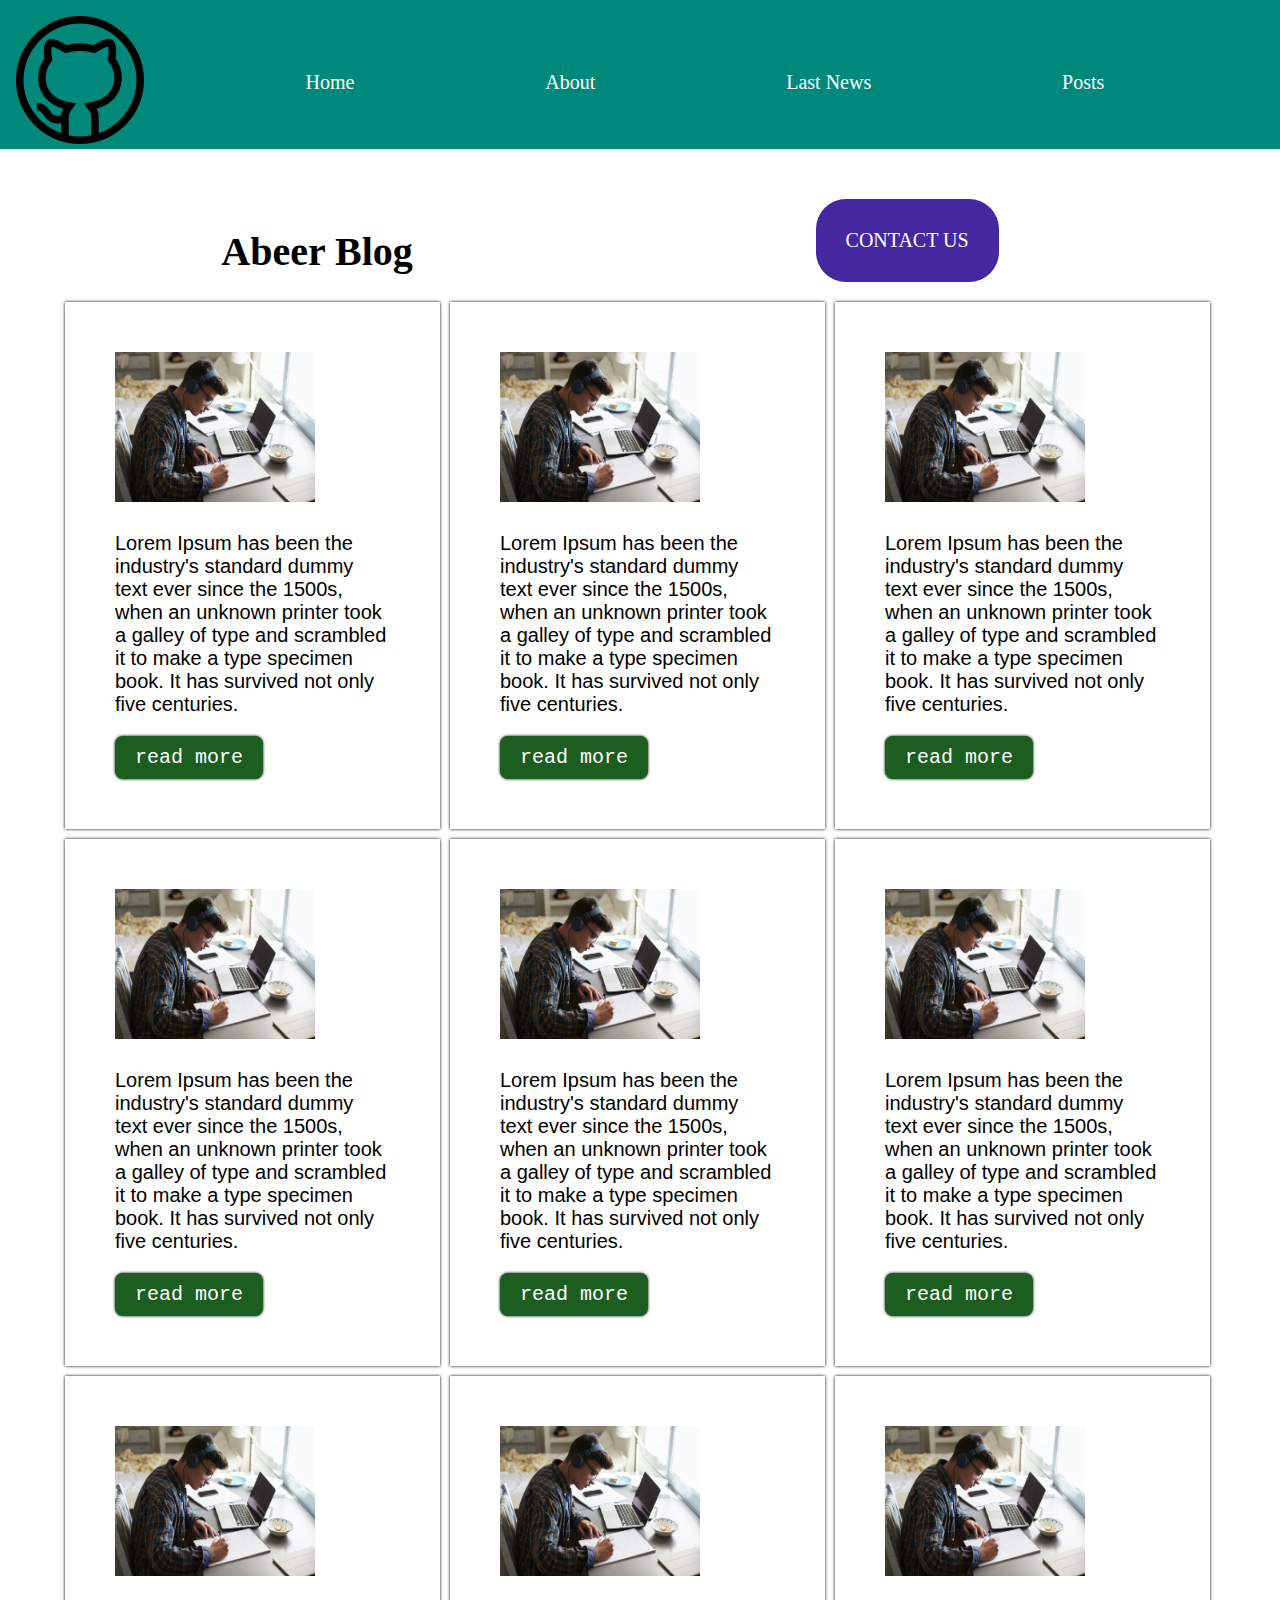
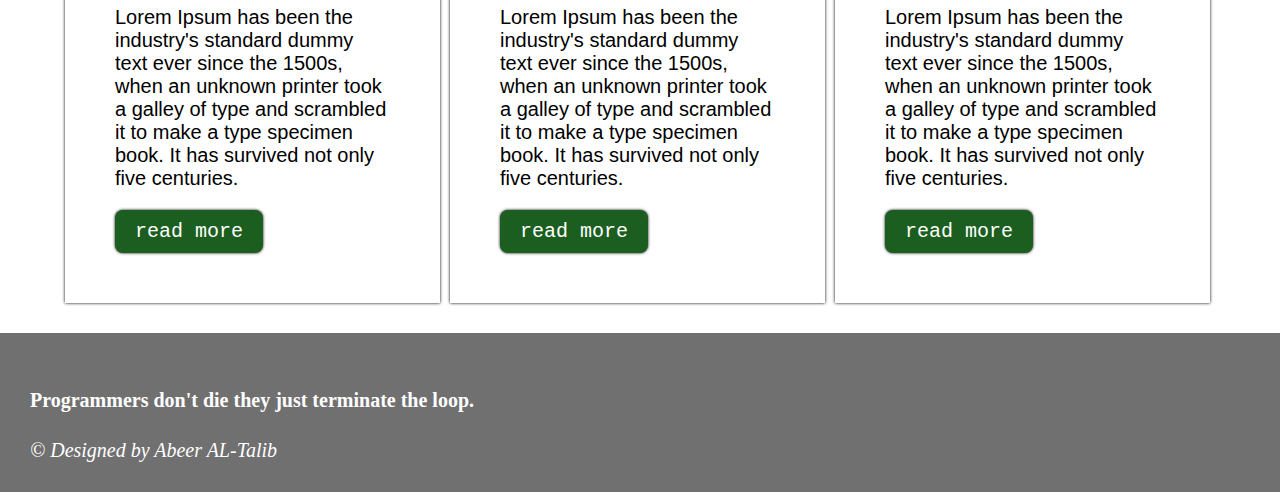
<file: index.html>
<!DOCTYPE html>
<html lang="en" dir="ltr">
  <head>
    <meta charset="utf-8">
    <meta name="viewport" content="width=device-width ,initial-scale=1.0">
    <link rel="stylesheet" href="css/main.css">
    <title>Abeer Blog</title>
  </head>
  <body>
    <div class="container">
      <header class="header">
        <div class="logo">
          <img src="images/logo.png" alt="logo-img" id="logo-images">
        </div>
          <nav class="nav">
            <ul class="nav-list">
              <li id="home">
                <a href="index.html"class="links">Home</a>
              </li>
              <li id="about">
                <a href="index.html" class="links">About</a>
              </li>
              <li id="last-news">
                <a href="index.html" class="links">Last News</a>
              </li>
              <li id="post">
                <a href="post.html" class="links">Posts</a>
              </li>
            </ul>
          </nav>
      </header>
      <main class="content">
        <header class="blog-title">
          <h1 class="blog-heading">Abeer Blog</h1>
          <a href="mailto:beroabrn@gmail.com" class="links" id="contact" >contact us</a>
        </header>
        <div class="cards">
          <section class="card">
            <img src="images/web.jpeg" alt="web-img" class="card-img">
            <h2 class="card-heading"></h2>
            <p class='card-content'> Lorem Ipsum has been the industry's standard dummy text ever since the 1500s, when an unknown printer took a galley of type and scrambled it to make a type specimen book. It has survived not only five centuries.</p>
            <a class='links'href="post.html"><button type="button" name="button" class='card-btn'>read more</button></a>
          </section>
          <section class="card">
            <img src="images/web.jpeg" alt="web-img" class="card-img">
            <h2 class="card-heading"></h2>
            <p class='card-content'> Lorem Ipsum has been the industry's standard dummy text ever since the 1500s, when an unknown printer took a galley of type and scrambled it to make a type specimen book. It has survived not only five centuries.</p>
            <a class='links'href="post.html"><button type="button" name="button" class='card-btn'>read more</button></a>
          </section>
          <section class="card">
            <img src="images/web.jpeg" alt="web-img" class="card-img">
            <h2 class="card-heading"></h2>
            <p class='card-content'> Lorem Ipsum has been the industry's standard dummy text ever since the 1500s, when an unknown printer took a galley of type and scrambled it to make a type specimen book. It has survived not only five centuries.</p>
            <a class='links'href="post.html"><button type="button" name="button" class='card-btn'>read more</button></a>
          </section>
          <section class="card">
            <img src="images/web.jpeg" alt="web-img" class="card-img">
            <h2 class="card-heading"></h2>
            <p class='card-content'> Lorem Ipsum has been the industry's standard dummy text ever since the 1500s, when an unknown printer took a galley of type and scrambled it to make a type specimen book. It has survived not only five centuries.</p>
            <a class='links'href="post.html"><button type="button" name="button" class='card-btn'>read more</button></a>
          </section>
          <section class="card">
            <img src="images/web.jpeg" alt="web-img" class="card-img">
            <h2 class="card-heading"></h2>
            <p class='card-content'> Lorem Ipsum has been the industry's standard dummy text ever since the 1500s, when an unknown printer took a galley of type and scrambled it to make a type specimen book. It has survived not only five centuries.</p>
            <a class='links'href="post.html"><button type="button" name="button" class='card-btn'>read more</button></a>
          </section>
          <section class="card">
            <img src="images/web.jpeg" alt="web-img" class="card-img">
            <h2 class="card-heading"></h2>
            <p class='card-content'> Lorem Ipsum has been the industry's standard dummy text ever since the 1500s, when an unknown printer took a galley of type and scrambled it to make a type specimen book. It has survived not only five centuries.</p>
            <a class='links'href="post.html"><button type="button" name="button" class='card-btn'>read more</button></a>
          </section>
          <section class="card">
            <img src="images/web.jpeg" alt="web-img" class="card-img">
            <h2 class="card-heading"></h2>
            <p class='card-content'> Lorem Ipsum has been the industry's standard dummy text ever since the 1500s, when an unknown printer took a galley of type and scrambled it to make a type specimen book. It has survived not only five centuries.</p>
            <a class='links'href="post.html"><button type="button" name="button" class='card-btn'>read more</button></a>
          </section>
          <section class="card">
            <img src="images/web.jpeg" alt="web-img" class="card-img">
            <h2 class="card-heading"></h2>
            <p class='card-content'> Lorem Ipsum has been the industry's standard dummy text ever since the 1500s, when an unknown printer took a galley of type and scrambled it to make a type specimen book. It has survived not only five centuries.</p>
            <a class='links'href="post.html"><button type="button" name="button" class='card-btn'>read more</button></a>
          </section>
          <section class="card">
            <img src="images/web.jpeg" alt="web-img" class="card-img">
            <h2 class="card-heading"></h2>
            <p class='card-content'> Lorem Ipsum has been the industry's standard dummy text ever since the 1500s, when an unknown printer took a galley of type and scrambled it to make a type specimen book. It has survived not only five centuries.</p>
            <a class='links'href="post.html"><button type="button" name="button" class='card-btn'>read more</button></a>
          </section>
        </div>
      </main>
      <footer class="footer">
        <div class="footer-info">
          <blockquote  class="quote"cite="https://imgur.com/gallery/nWPKB6o">
            <h4>Programmers don't die they just terminate the loop.</h4>
          </blockquote>
          <div  class="copyright">
            <em >&copy Designed by Abeer AL-Talib</em>
          </div>
         </div>
      </footer>
    </div>
  </body>
</html>
</file>
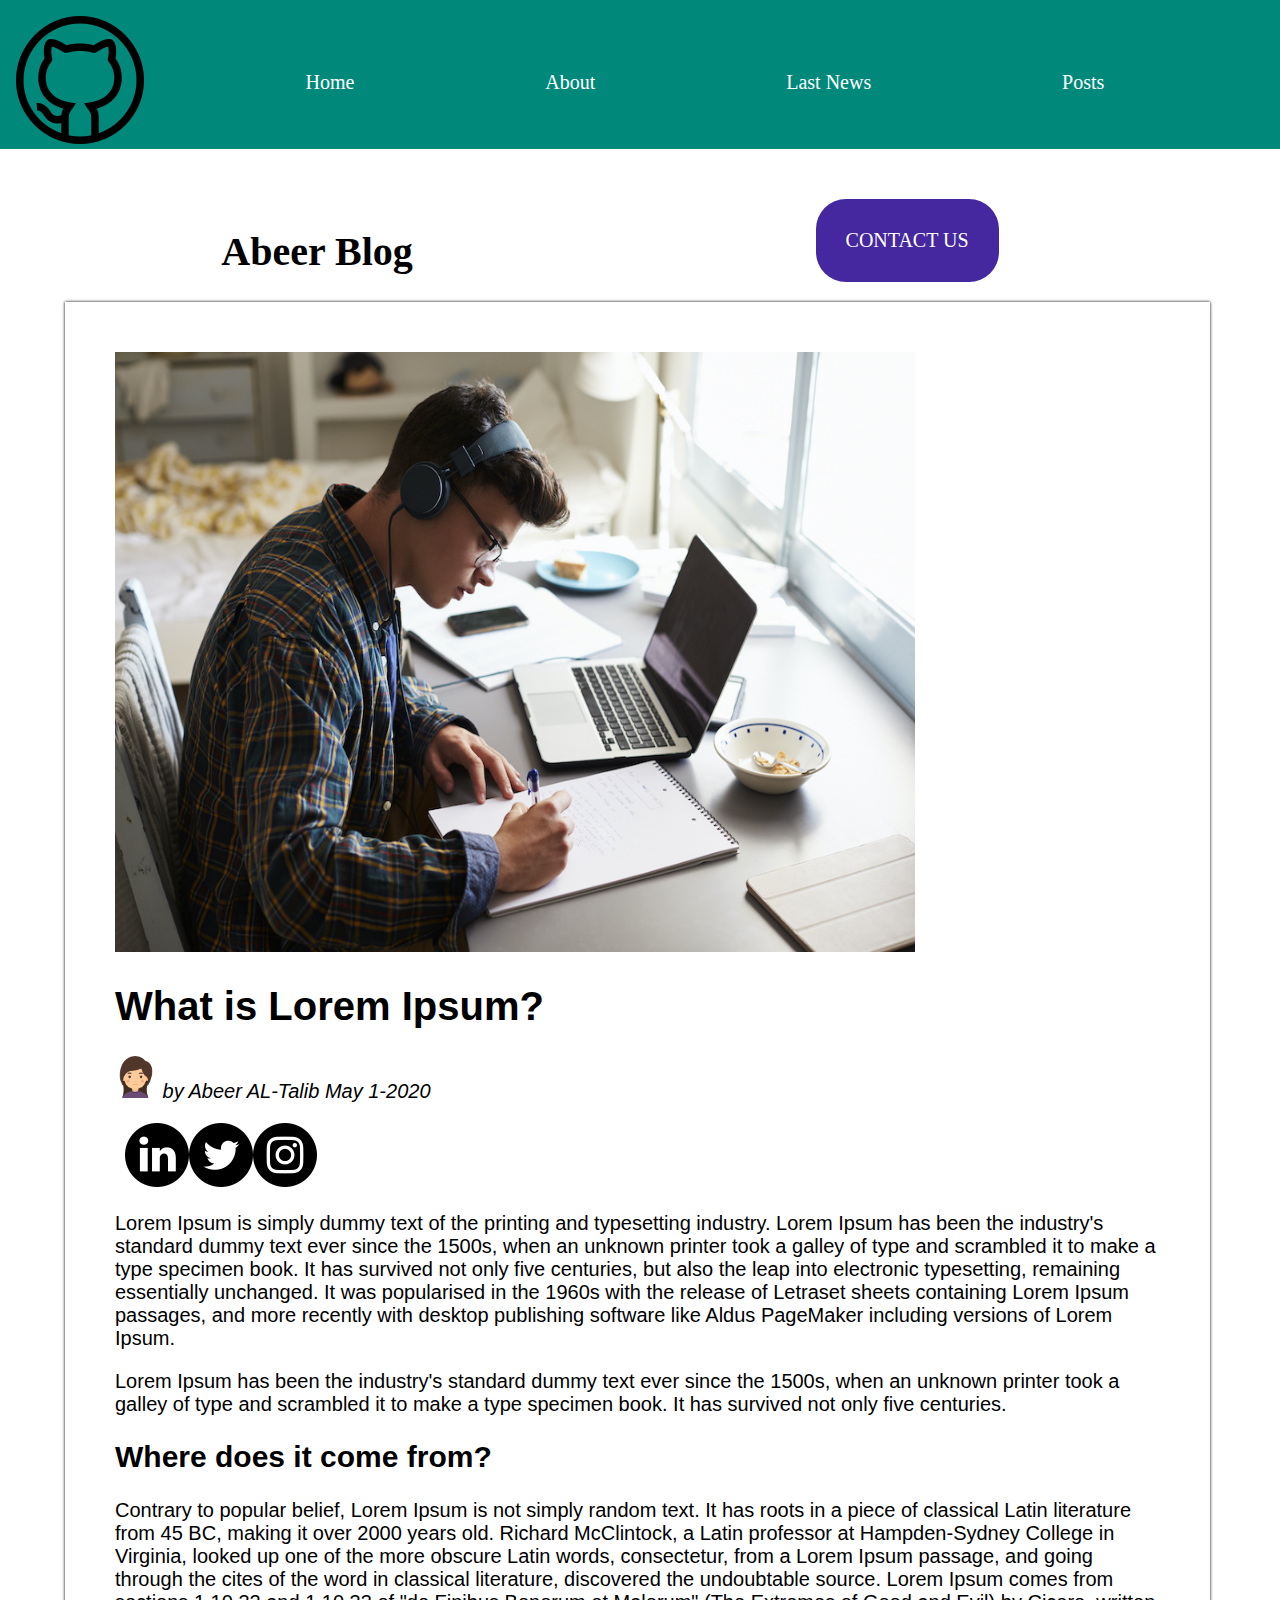
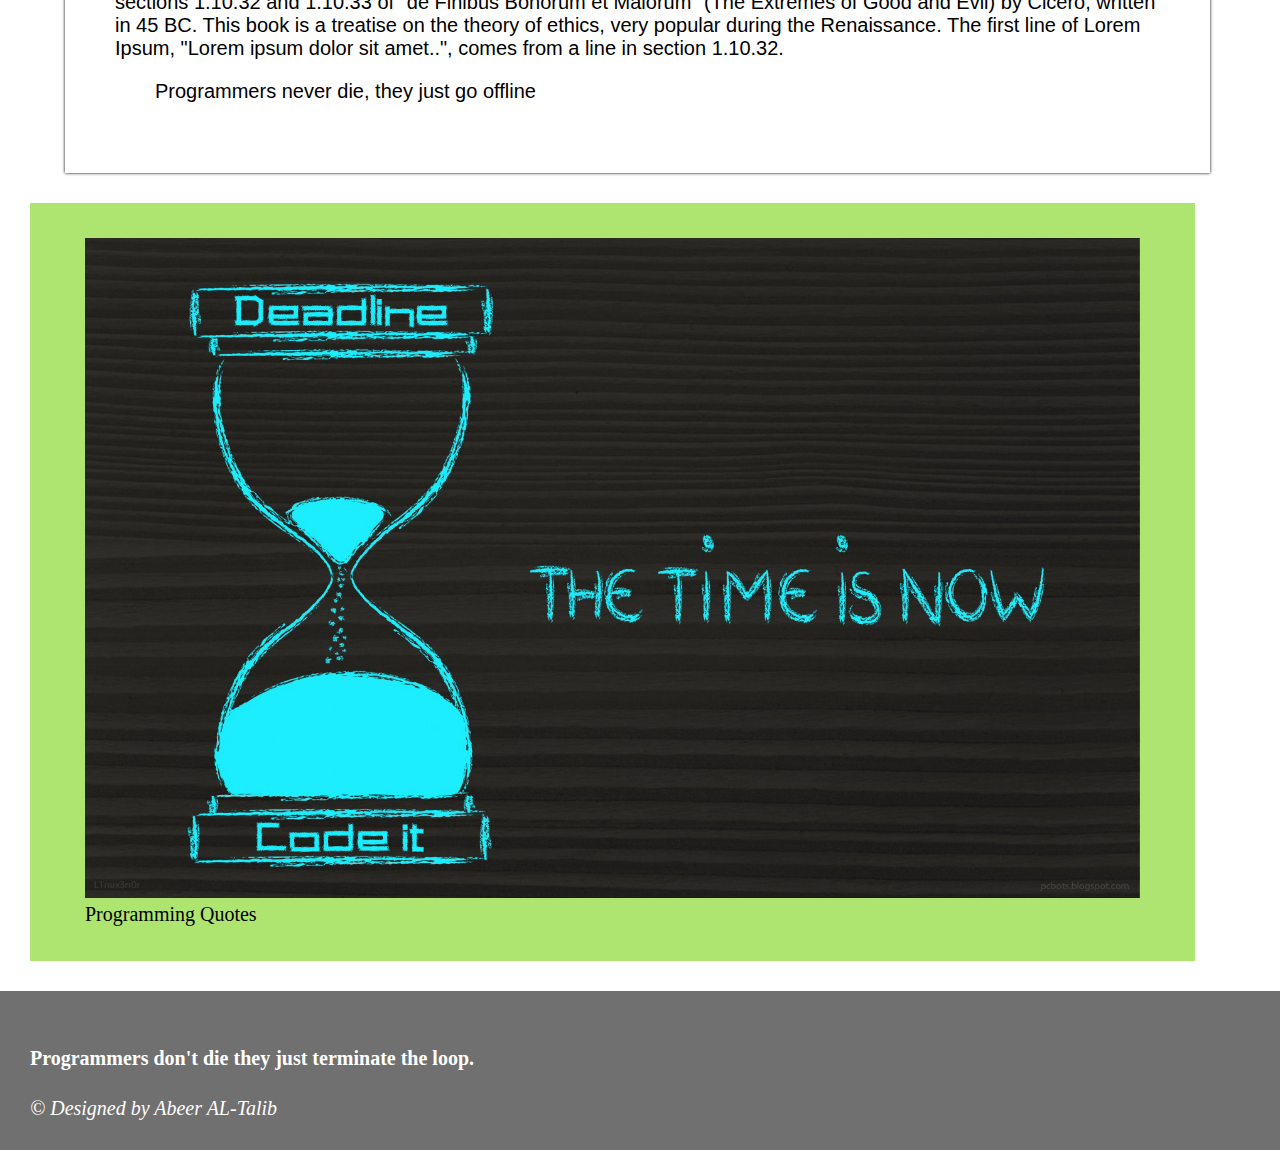
<file: post.html>
<!DOCTYPE html>
<html lang="en" dir="ltr">
  <head>
    <meta charset="utf-8">
    <meta name="viewport" content="width=device-width ,initial-scale=1.0">
    <link rel="stylesheet" href="css/main.css">
    <title>Abeer Blog</title>
  </head>
  <body>
    <div class="container">
      <header class="header">
        <div class="logo">
          <img src="images/logo.png" alt="logo-img" id="logo-images">
        </div>
          <nav class="nav">
            <ul class="nav-list">
              <li id="home">
                <a href="index.html" class="links">Home</a>
              </li>
              <li id="about">
                <a href="index.html" class="links">About</a>
              </li>
              <li id="last-news">
                <a href="index.html" class="links">Last News</a>
              </li>
              <li id="post">
                <a href="post.html" class="links">Posts</a>
              </li>
            </ul>
          </nav>
      </header>
      <main class="content">
        <header class="blog-title">
          <h1 class="blog-heading">Abeer Blog</h1>
          <a href="mailto:beroabrn@gmail.com" class="links" id="contact" > contact us</a>
        </header>
        <section class="posts">
          <article class="post">
              <img src="images/web.jpeg" alt="img" class="post-img" id="posts-img" >
              <header>
                <h1 class='card-heading'>What is Lorem Ipsum?</h1>
              </header>
              <div class="author">
                <img src="images/avatar.png" alt="" class="avatar">
                 <em class="author-name">
                   by Abeer AL-Talib
                 </em>
                 <em>May 1-2020</em>
              </div>
              <div class="social">
                <ul class='list'>
                  <li>
                    <a class="links"href="https://twitter.com/">
                      <img src="images/linkedin.png" alt="">
                    </a>
                  </li>
                  <li>
                    <a class="links"href="https://www.facebook.com/">
                      <img src="images/twitter.png" alt="">
                    </a>
                  </li>
                  <li>
                    <a class="links"href="https://www.linkedin.com/">
                      <img src="images/instegram.png" alt="">
                    </a>
                  </li>

                </ul>
              </div>
              <div class="post-content">
                <p>Lorem Ipsum is simply dummy text of the printing and typesetting industry. Lorem Ipsum has been the industry's standard dummy text ever since the 1500s, when an unknown printer took a galley of type and scrambled it to make a type specimen book. It has survived not only five centuries, but also the leap into electronic typesetting, remaining essentially unchanged. It was popularised in the 1960s with the release of Letraset sheets containing Lorem Ipsum passages, and more recently with desktop publishing software like Aldus PageMaker including versions of Lorem Ipsum.</p>
                <p class='card-content'> Lorem Ipsum has been the industry's standard dummy text ever since the 1500s, when an unknown printer took a galley of type and scrambled it to make a type specimen book. It has survived not only five centuries.</p>
               <h2>Where does it come from?</h2>
               <p>Contrary to popular belief, Lorem Ipsum is not simply random text. It has roots in a piece of classical Latin literature from 45 BC, making it over 2000 years old. Richard McClintock, a Latin professor at Hampden-Sydney College in Virginia, looked up one of the more obscure Latin words, consectetur, from a Lorem Ipsum passage, and going through the cites of the word in classical literature, discovered the undoubtable source. Lorem Ipsum comes from sections 1.10.32 and 1.10.33 of "de Finibus Bonorum et Malorum" (The Extremes of Good and Evil) by Cicero, written in 45 BC. This book is a treatise on the theory of ethics, very popular during the Renaissance. The first line of Lorem Ipsum, "Lorem ipsum dolor sit amet..", comes from a line in section 1.10.32.</p>
                 <blockquote cite="https://imgur.com/gallery/nWPKB6o">
                   Programmers never die, they just go offline
                 </blockquote>
            </article>
        </section>

        <div class="sidebar-section">
          <aside class="figure-Posts">
            <figure>
              <img src="images/time.jpg" alt="Trulli" style="width:100%">
              <figcaption>Programming Quotes</figcaption>
            </figure>
          </aside>
        </div>
      </main>
      <footer class="footer">
        <div class="footer-info">
          <blockquote  class="quote"cite="https://imgur.com/gallery/nWPKB6o">
            <h4>Programmers don't die they just terminate the loop.</h4>
          </blockquote>
          <div  class="copyright">
            <em >&copy Designed by Abeer AL-Talib</em>
          </div>
         </div>
      </footer>
    </div>
  </body>
</html>
</file>
<file: css/main.css>
/*@import 'media.css';*/
@import "header.css";
@import "footer.css";
@import "post.css";
body{
  margin:auto;
  font-family:serif;
  font-size: 20px;
}
.container{
 display:grid;
 grid-template-areas:
'hd hd hd hd hd hd hd hd'
'main main main main main main main main '
'ft ft ft ft ft ft ft ft';
}
 header{
   grid-area:hd;
 }
 .content{
   grid-area: main;
   margin: 30px;
   padding-right: 40px;
   padding-right: 40px;
}
.blog-title{
  display: flex;
  flex-direction:row;
  justify-content: space-around;
  align-items: flex-end;
}
.card-btn{
  background-color: #1b5e20;
  border-radius: 8px;
  border:none;
  font-family:monospace;
  font-size: 20px;
  padding: 10px 20px 10px 20px;
  color:white;
  text-decoration:none;
  box-shadow: 0 0 3px rgba(0, 0, 0, 1.5);
}
.card-btn:hover{
  background-color: #4c8c4a;
}
.footer{
  grid-area:ft;
}
.cards{
  margin-left:35px;
  display:grid;
  grid-template-columns: repeat(3,1fr);
  grid-gap: 10px;
  font-family: sans-serif;
}
.card{
  box-shadow: 0 0 3px rgba(0, 0, 0, 1.5);
  padding:50px;
  margin:0;
}
.card-img{
  height: 150px;
  width:200px;
}
.links{
  text-decoration: none;
  color:white;
}
.links:hover{
}
#contact {
  background-color:#4527A0;
  color: white;
  padding: 30px;
  text-decoration: none;
  text-transform: uppercase;
  border-radius: 30px;
  margin: 20px;
}
@media only screen and (max-width:500px) {
  .container{
    padding: auto;
    margin: auto;
    display:grid;
    align-items: center;
    width:100;
  }
  .cards{
    grid-template-columns: 1fr;
    align-items: center;
  }
  .header{
    display:grid;
    grid-template-columns: auto;
    background-color: #3b6978;
    align-items: center;
    padding:1rem 1rem 0;;
    width:100%;

  }
  .header .list{
    flex-direction: column;
  }
  #logo{
    height: 38px;
    background-position:center;
}
.footer{
 display:grid;
 grid-template-columns:auto;
 background-color: #3b6978;
 align-items: left;
 width:100%;
}
.social .list{
 flex-direction: column;
 align-items: center;
}
}

/* For tablets: */
@media only screen and (max-width:800px) {
  body{
    width: 100%;
    height: auto;
    display: flex;
    flex-direction: row;
  }
  .container{
    padding: auto;
    margin: auto;
    display:grid;
    grid-template-columns: 8fr;
    grid-template-rows: auto;
    align-items: center;
    width: 100%;
  }
  .content{
    width: auto;
  }
  .cards{
    width:80%;
    height: auto;
    grid-template-columns: 4fr;
    align-items: center;
  }
  .header{
    display:grid;
    grid-template-rows:100%;
    align-items: center;
    padding:1rem 1rem 0;
    width:100%;

  }
.card-img{
    width: 40%;
  }
  .header .list{
    flex-direction: row-reverse;
  }
  #logo{
    height: 38px;
    background-position:center;
}
.footer{
 display:grid;
 grid-template-columns:auto;
 background-color: #3b6978;
 align-items: left;
 width:100%;
}
.social .list{
 flex-direction: column;
 align-items: center;
}
}
</file>
